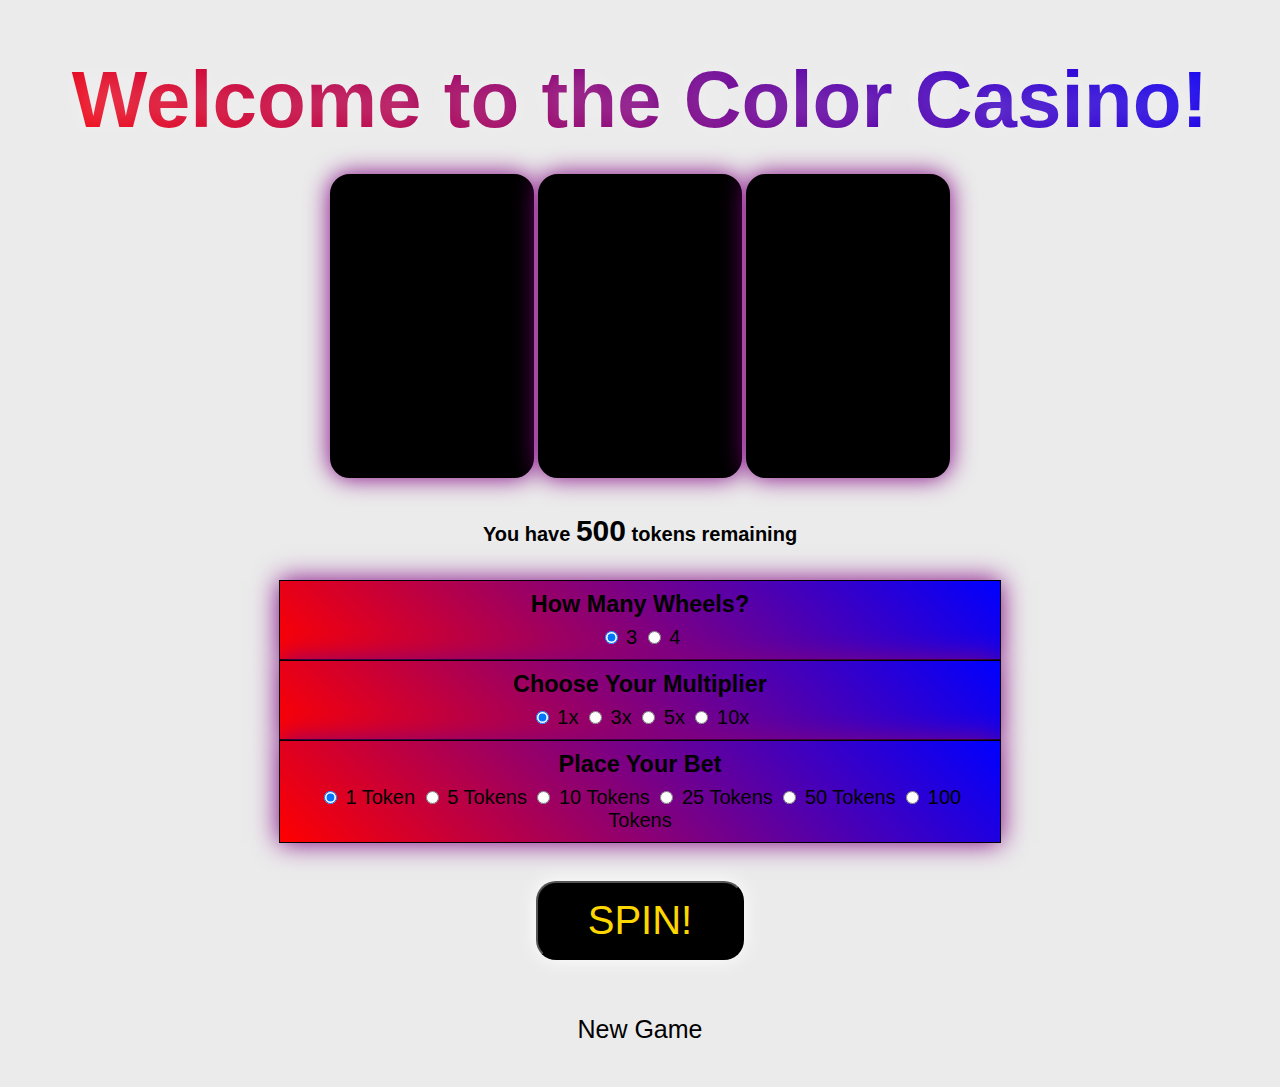
<file: index.html>
<!DOCTYPE html>
<html lang="en">
<head>
    <meta charset="utf-8">
    <title>Welcome to the Color Casino!</title>
    <link rel="stylesheet" href="./styles.css">
</head>
<body>
    <h1>Welcome to the Color Casino!</h1>
    <br>
    <div>
        <div id="slots">
            <div id="wheel1" class="wheel"></div>
            <div id="wheel2" class="wheel"></div>
            <div id="wheel3" class="wheel"></div>
        </div>
        </div class="tokens">
            <h4>You have <span id="wallet"></span> tokens remaining</h4>
        <div>
        <div id="reels">
            <h3>How Many Wheels?</h3>
            <input type="radio" id="three" name="wheels" value="3" checked>
            <label for="three">3</label>
            <input type="radio" id="four" name="wheels" value="4">
            <label for="four">4</label><br>
        </div>
        <div id="multiplier">
            <h3>Choose Your Multiplier</h3>
            <input type="radio" id="times1" name="mult" value="1" checked>
            <label for="times1">1x</label>
            <input type="radio" id="times3" name="mult" value="3">
            <label for="times3">3x</label>
            <input type="radio" id="times5" name="mult" value="5">
            <label for="times5">5x</label>
            <input type="radio" id="times10" name="mult" value="10">
            <label for="times10">10x</label>
        </div>
        <div id="bet">
            <h3>Place Your Bet</h3>
            <input type="radio" id="one" name="bet" value="1" checked>
            <label for="one">1 Token</label>
            <input type="radio" id="five" name="bet" value="5">
            <label for="five">5 Tokens</label>
            <input type="radio" id="ten" name="bet" value="10">
            <label for="ten">10 Tokens</label>
            <input type="radio" id="twentyfive" name="bet" value="25">
            <label for="twentyfive">25 Tokens</label>
            <input type="radio" id="fifty" name="bet" value="50">
            <label for="fifty">50 Tokens</label>
            <input type="radio" id="onehundred" name="bet" value="100">
            <label for="onehundred">100 Tokens</label>
        </div>
        <div>
            <br>
            <button type="button" onclick="spin()">SPIN!</button>
        </div>

        <button type="button" id="newgame" onclick="newGame()">New Game</button>
    </div>
    <audio id="win">
        <source src="./win.mp3" type="audio/mp3" preload="auto">
    </audio>
    <script src="./scripts.js"></script>
</body>
</html>
</file>
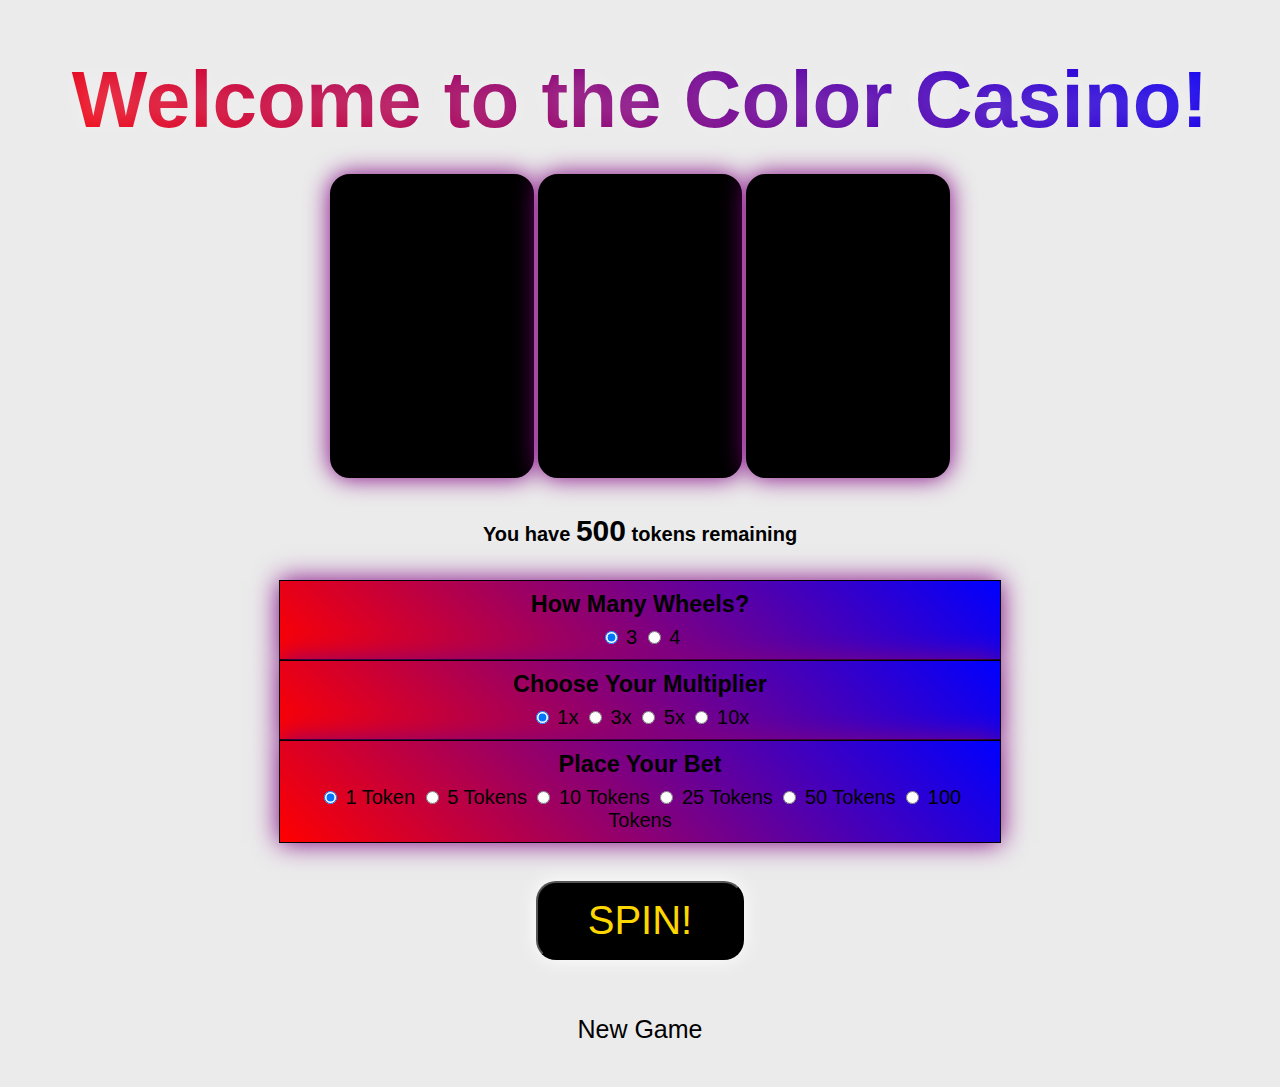
<file: color-casino.html>
<!DOCTYPE html>
<html lang="en">
<head>
    <meta charset="utf-8">
    <title>Welcome to the Color Casino!</title>
    <link rel="stylesheet" href="css/color-casino.css">
</head>
<body>
    <h1>Welcome to the Color Casino!</h1>
    <br>
    <div>
        <div id="slots">
            <div id="wheel1" class="wheel"></div>
            <div id="wheel2" class="wheel"></div>
            <div id="wheel3" class="wheel"></div>
        </div>
        </div class="tokens">
            <h4>You have <span id="wallet"></span> tokens remaining</h4>
        <div>
        <div id="reels">
            <h3>How Many Wheels?</h3>
            <input type="radio" id="three" name="wheels" value="3" checked>
            <label for="three">3</label>
            <input type="radio" id="four" name="wheels" value="4">
            <label for="four">4</label><br>
        </div>
        <div id="multiplier">
            <h3>Choose Your Multiplier</h3>
            <input type="radio" id="times1" name="mult" value="1" checked>
            <label for="times1">1x</label>
            <input type="radio" id="times3" name="mult" value="3">
            <label for="times3">3x</label>
            <input type="radio" id="times5" name="mult" value="5">
            <label for="times5">5x</label>
            <input type="radio" id="times10" name="mult" value="10">
            <label for="times10">10x</label>
        </div>
        <div id="bet">
            <h3>Place Your Bet</h3>
            <input type="radio" id="one" name="bet" value="1" checked>
            <label for="one">1 Token</label>
            <input type="radio" id="five" name="bet" value="5">
            <label for="five">5 Tokens</label>
            <input type="radio" id="ten" name="bet" value="10">
            <label for="ten">10 Tokens</label>
            <input type="radio" id="twentyfive" name="bet" value="25">
            <label for="twentyfive">25 Tokens</label>
            <input type="radio" id="fifty" name="bet" value="50">
            <label for="fifty">50 Tokens</label>
            <input type="radio" id="onehundred" name="bet" value="100">
            <label for="onehundred">100 Tokens</label>
        </div>
        <div>
            <br>
            <button type="button" onclick="spin()">SPIN!</button>
        </div>

        <button type="button" id="newgame" onclick="newGame()">New Game</button>
    </div>
    <audio id="win">
        <source src="mp3s/win.mp3" type="audio/mp3" preload="auto">
    </audio>
    <script src="js/color-casino.js"></script>
</body>
</html>
</file>
<file: styles.css>
body {
    text-align: center;
    background-color: rgb(235, 235, 235);
}

.wheel {
    background: black;
    border: 2px solid black;
    border-radius: 20px;
    padding: 150px 100px;
    display: inline-block;
    margin-top: 10px;
    box-shadow: 0px 0px 25px purple;
}

#wallet {
    font-size: 30px;
}

button {
    padding: 15px 50px;
    font-size: 40px;
    border-radius: 20px;
    color: gold;
    background-color: black;
    box-shadow: 0px 0px 20px white;
    font-family:'Gill Sans', 'Gill Sans MT', Calibri, 'Trebuchet MS', sans-serif;
    margin: 20px;
    cursor: pointer;
}

#newgame {
    font-size: 25px;
    border-radius: 10px;
    box-shadow: none;
    color: black;
    background: transparent;
    font-family:'Gill Sans', 'Gill Sans MT', Calibri, 'Trebuchet MS', sans-serif;
    border:none;
}


h1 {
    font-size: 80px;
    margin-bottom: 0px;
    font-family: Impact, Haettenschweiler, 'Arial Narrow Bold', sans-serif;
    text-shadow: 0px 0px 25px rgba(255,255,255,0.3);
	background: linear-gradient(45deg, red, blue);
    -webkit-text-fill-color: transparent;
    -webkit-background-clip: text;
    background-clip: text;
    
}

h2 {
    margin: 50px;
    text-shadow: 0px 0px 50px gold;
    font-family:'Gill Sans', 'Gill Sans MT', Calibri, 'Trebuchet MS', sans-serif;
}

h4 {
    color: black;
    margin: 2rem;
    font-size: 20px;
    font-family:'Gill Sans', 'Gill Sans MT', Calibri, 'Trebuchet MS', sans-serif;
}

h3 {
    margin: 0px;
    color:black;
    margin-bottom: 0.5rem;
}

#reels, #multiplier, #bet {
    margin: 10px 0px 40px 0px;
    font-size: 20px;
    font-family:'Gill Sans', 'Gill Sans MT', Calibri, 'Trebuchet MS', sans-serif;
    width: 700px;
    margin: auto;
    background: linear-gradient(45deg, red, blue);
    border: 1px solid black;
    padding: 10px;
    box-shadow: 0px 0px 25px purple;
}
</file>
<file: css/color-casino.css>
body {
    text-align: center;
    background-color: rgb(235, 235, 235);
}

.wheel {
    background: black;
    border: 2px solid black;
    border-radius: 20px;
    padding: 150px 100px;
    display: inline-block;
    margin-top: 10px;
    box-shadow: 0px 0px 25px purple;
}

#wallet {
    font-size: 30px;
}

button {
    padding: 15px 50px;
    font-size: 40px;
    border-radius: 20px;
    color: gold;
    background-color: black;
    box-shadow: 0px 0px 20px white;
    font-family:'Gill Sans', 'Gill Sans MT', Calibri, 'Trebuchet MS', sans-serif;
    margin: 20px;
    cursor: pointer;
}

#newgame {
    font-size: 25px;
    border-radius: 10px;
    box-shadow: none;
    color: black;
    background: transparent;
    font-family:'Gill Sans', 'Gill Sans MT', Calibri, 'Trebuchet MS', sans-serif;
    border:none;
}


h1 {
    font-size: 80px;
    margin-bottom: 0px;
    font-family: Impact, Haettenschweiler, 'Arial Narrow Bold', sans-serif;
    text-shadow: 0px 0px 25px rgba(255,255,255,0.3);
	background: linear-gradient(45deg, red, blue);
    -webkit-text-fill-color: transparent;
    -webkit-background-clip: text;
    background-clip: text;
    
}

h2 {
    margin: 50px;
    text-shadow: 0px 0px 50px gold;
    font-family:'Gill Sans', 'Gill Sans MT', Calibri, 'Trebuchet MS', sans-serif;
}

h4 {
    color: black;
    margin: 2rem;
    font-size: 20px;
    font-family:'Gill Sans', 'Gill Sans MT', Calibri, 'Trebuchet MS', sans-serif;
}

h3 {
    margin: 0px;
    color:black;
    margin-bottom: 0.5rem;
}

#reels, #multiplier, #bet {
    margin: 10px 0px 40px 0px;
    font-size: 20px;
    font-family:'Gill Sans', 'Gill Sans MT', Calibri, 'Trebuchet MS', sans-serif;
    width: 700px;
    margin: auto;
    background: linear-gradient(45deg, red, blue);
    border: 1px solid black;
    padding: 10px;
    box-shadow: 0px 0px 25px purple;
}
</file>
